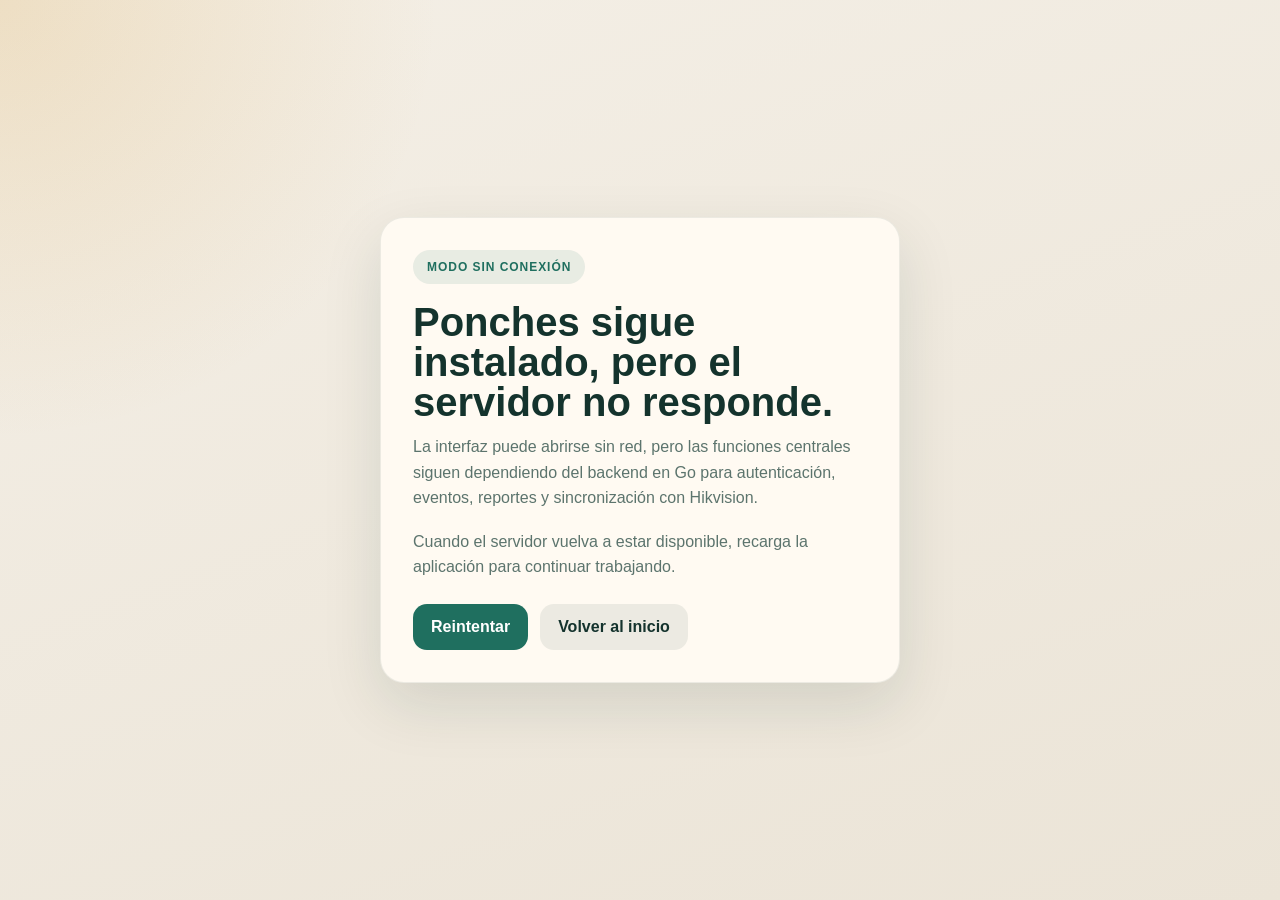
<file: web/offline.html>
<!DOCTYPE html>
<html lang="es">
<head>
    <meta charset="UTF-8">
    <meta name="viewport" content="width=device-width, initial-scale=1.0">
    <title>Ponches | Sin Conexión</title>
    <meta name="theme-color" content="#1f6f5f">
    <style>
        :root {
            color-scheme: light;
            --bg: #f4efe6;
            --panel: #fffaf2;
            --ink: #14332d;
            --muted: #5c746d;
            --accent: #1f6f5f;
            --accent-2: #d7a44a;
        }

        * {
            box-sizing: border-box;
        }

        body {
            margin: 0;
            min-height: 100vh;
            font-family: "Outfit", "Segoe UI", sans-serif;
            background:
                radial-gradient(circle at top left, rgba(215, 164, 74, 0.22), transparent 28%),
                linear-gradient(160deg, #f4efe6 0%, #ebe4d7 100%);
            color: var(--ink);
            display: grid;
            place-items: center;
            padding: 24px;
        }

        .card {
            width: min(520px, 100%);
            background: var(--panel);
            border: 1px solid rgba(20, 51, 45, 0.08);
            border-radius: 24px;
            padding: 32px;
            box-shadow: 0 22px 60px rgba(20, 51, 45, 0.12);
        }

        .badge {
            display: inline-flex;
            align-items: center;
            gap: 10px;
            padding: 10px 14px;
            border-radius: 999px;
            background: rgba(31, 111, 95, 0.1);
            color: var(--accent);
            font-weight: 700;
            text-transform: uppercase;
            letter-spacing: 0.08em;
            font-size: 12px;
        }

        h1 {
            margin: 18px 0 12px;
            font-size: clamp(28px, 4vw, 40px);
            line-height: 1;
        }

        p {
            margin: 0 0 18px;
            color: var(--muted);
            line-height: 1.6;
        }

        .actions {
            display: flex;
            gap: 12px;
            flex-wrap: wrap;
            margin-top: 24px;
        }

        a,
        button {
            appearance: none;
            border: 0;
            border-radius: 14px;
            padding: 14px 18px;
            font: inherit;
            font-weight: 700;
            cursor: pointer;
            text-decoration: none;
        }

        .primary {
            background: var(--accent);
            color: white;
        }

        .secondary {
            background: rgba(20, 51, 45, 0.08);
            color: var(--ink);
        }
    </style>
</head>
<body>
    <main class="card">
        <div class="badge">Modo sin conexión</div>
        <h1>Ponches sigue instalado, pero el servidor no responde.</h1>
        <p>La interfaz puede abrirse sin red, pero las funciones centrales siguen dependiendo del backend en Go para autenticación, eventos, reportes y sincronización con Hikvision.</p>
        <p>Cuando el servidor vuelva a estar disponible, recarga la aplicación para continuar trabajando.</p>
        <div class="actions">
            <button class="primary" onclick="window.location.reload()">Reintentar</button>
            <a class="secondary" href="/">Volver al inicio</a>
        </div>
    </main>
</body>
</html>
</file>
